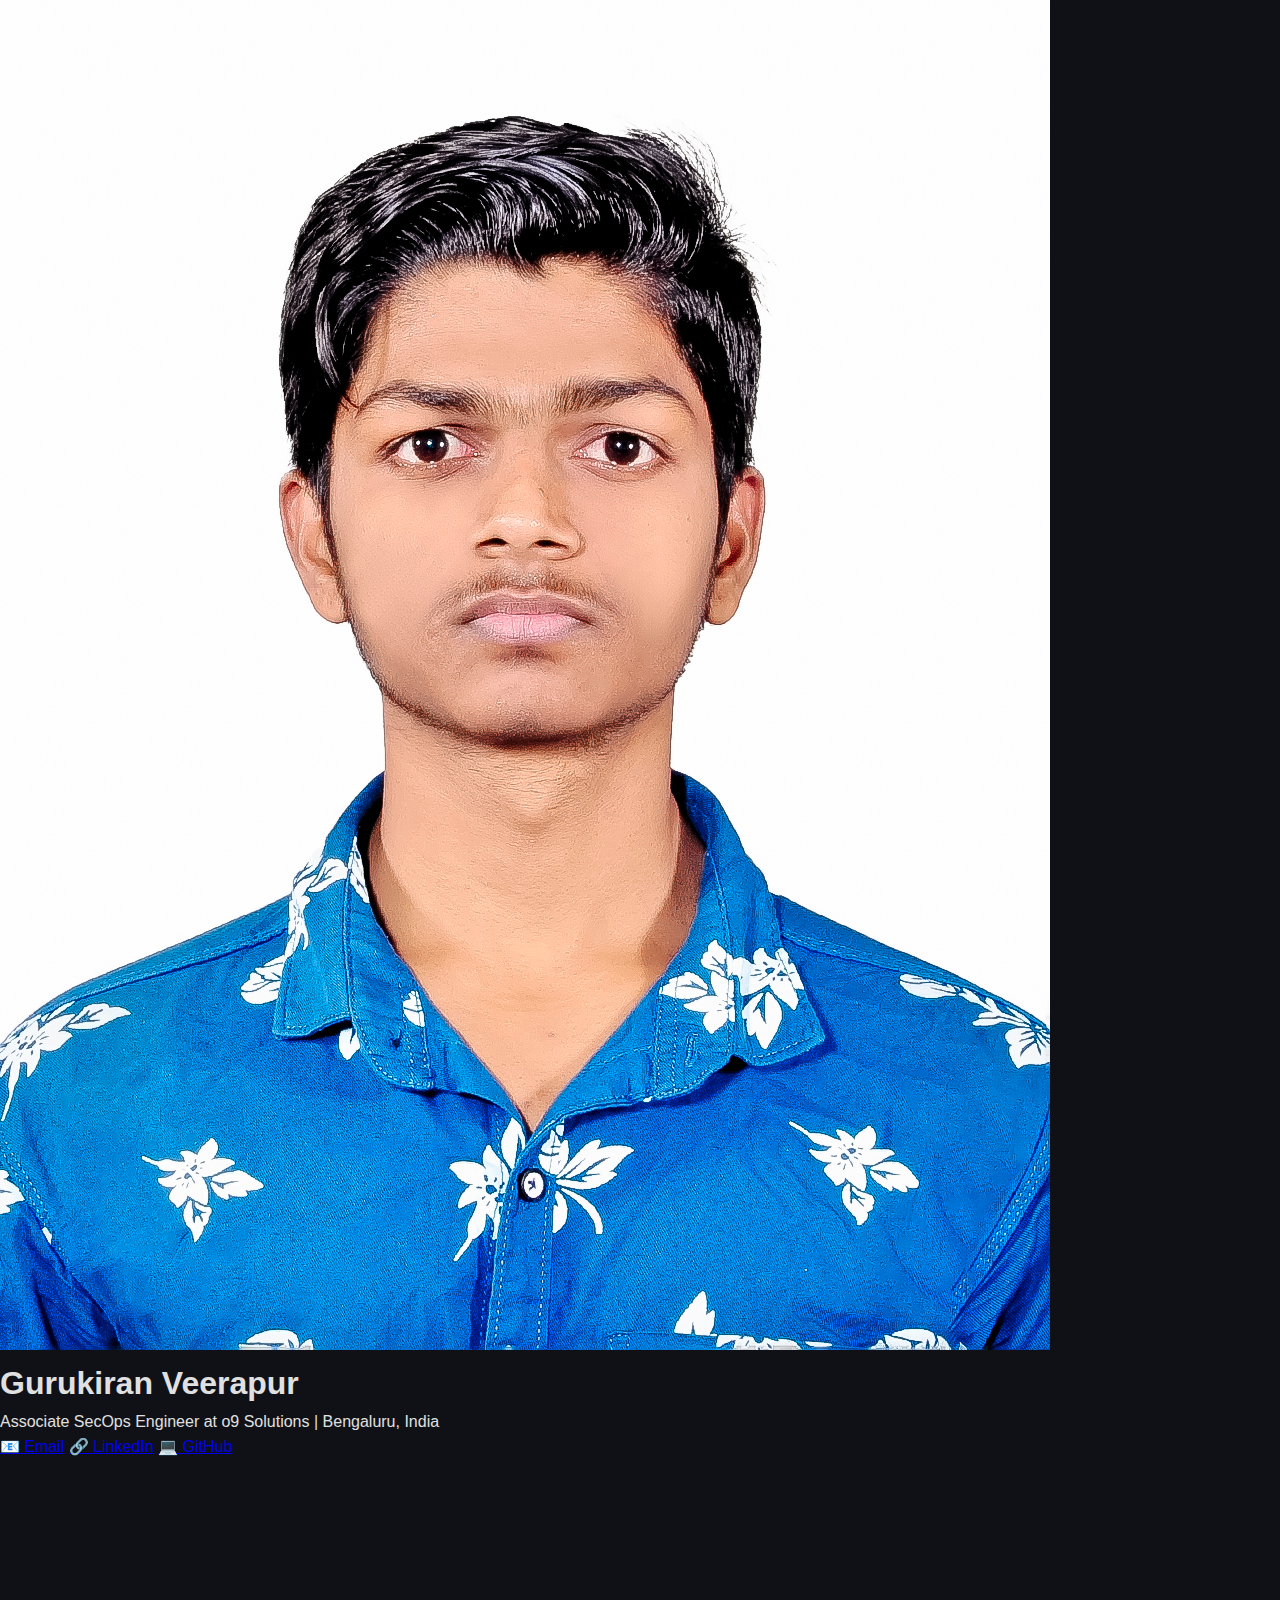
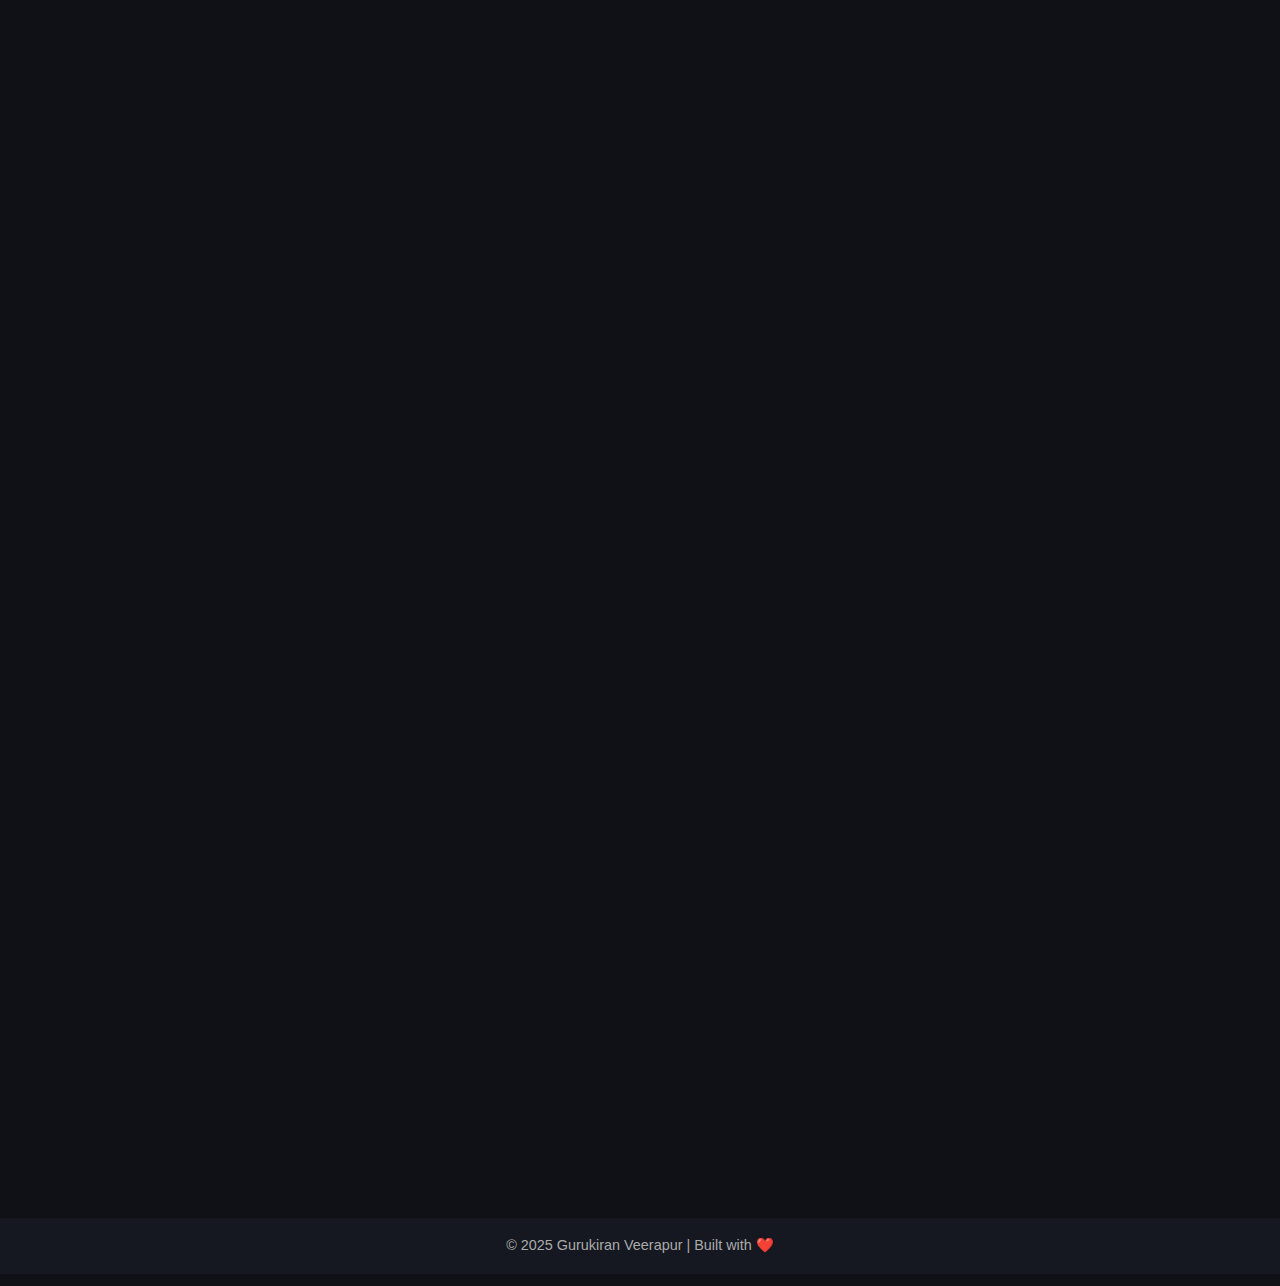
<file: index.html>
<!DOCTYPE html>
<html lang="en">
<head>
  <meta charset="UTF-8" />
  <meta name="viewport" content="width=device-width, initial-scale=1.0" />
  <title>Gurukiran Veerapur | Portfolio</title>
  <link rel="stylesheet" href="style.css" />
  <link rel="icon" href="assets/favicon.ico" />
</head>
<body>
  <header>
    <div class="container">
      <img src="assets/profile.jpg" alt="Gurukiran Veerapur" class="profile-img" />
      <h1>Gurukiran Veerapur</h1>
      <p>Associate SecOps Engineer at o9 Solutions | Bengaluru, India</p>
      <div class="social-links">
        <a href="mailto:gurugk866@gmail.com" target="_blank">📧 Email</a>
        <a href="https://in.linkedin.com/in/gurukiran-veerapur-7a0051268" target="_blank">🔗 LinkedIn</a>
        <a href="https://github.com/" target="_blank">💻 GitHub</a>
      </div>
    </div>
    <!-- AOS Library CSS -->
    <link href="https://unpkg.com/aos@2.3.4/dist/aos.css" rel="stylesheet">

  </header>

  <main>
    <!-- About -->
    <section id="about" class="about-section" data-aos="fade-up">
      <section id="about" class="about-section">
  <div class="container">
    <h2 class="section-title">About Me</h2>
    <div class="about-content">
      <img src="assets/profile.jpg" alt="Gurukiran Veerapur" class="profile-photo" data-aos="zoom-in" data-aos-delay="200" />
      <div class="about-text">
        <h3>Hi, I'm <span class="highlight" data-aos="fade-down" data-aos-delay="400">Gurukiran Veerapur</span></h3>
        <p>
          I’m an <strong data-aos="fade-up" data-aos-delay="600">Associate SecOps Engineer at o9 Solutions</strong> based in <strong>Bengaluru, India</strong>.
          I’m passionate about bridging the gap between <strong>software development</strong> and
          <strong>cybersecurity operations</strong>, ensuring that applications are not only efficient
          but also secure and resilient.
        </p>
        <p>
          With a <strong>B.Tech in Computer Science and Engineering</strong> from <strong>PES University</strong>,
          I bring a strong foundation across multiple domains — from
          <strong>application development</strong> using Java Spring Boot, Python, and C/C++,
          to <strong>web technologies</strong> like HTML, CSS, and JavaScript.
        </p>
        <p>
          I’ve also worked on projects in <strong>Machine Learning</strong>, <strong>Natural Language Processing</strong>,
          and <strong>Computer Vision</strong>, applying intelligent systems to solve real-world challenges.
          In my current role, I focus on strengthening <strong>security operations</strong>,
          automating processes, and improving infrastructure reliability.
        </p>
        <p>
          Outside of work, I love exploring new technologies, contributing to open-source projects,
          and expanding my knowledge in <strong>AI, Security, and Cloud Computing</strong>.
        </p>
      </div>
    </div>
  </div>
</section>

    </section>

    <!-- Experience -->
    <section id="experience" data-aos="fade-right">
      <h2>Experience</h2>

      <div class="experience-item">
        <h3>o9 Solutions, Inc.</h3>
        <p><strong>Associate SecOps Engineer</strong> | Jan 2025 – Present</p>
        <p><strong>SecOps Intern</strong> | Apr 2024 – Dec 2024</p>
        <p>Bengaluru, Karnataka, India</p>
      </div>
    </section>

    <!-- Projects -->
    <section id="projects" data-aos="zoom-in-up">
      <h2>Projects</h2>
      <ul>
        <li><strong>Similar Script Character Recognition</strong> – Developed a VAN-based CNN to recognize Kannada and Telugu characters.</li>
        <li><strong>Heart Disease Detection</strong> – Used CNN for medical data-based prediction.</li>
        <li><strong>NLP QA Bot</strong> – Built a natural language question-answering bot using Python.</li>
      </ul>
    </section>

    <!-- Education -->
    <section id="education" data-aos="fade-left">
      <h2>Education</h2>
      <p><strong>PES University</strong></p>
      <p>B.Tech in Computer Science & Engineering (Jan 2021 – May 2024)</p>
    </section>

    <!-- Contact -->
    <section id="contact" data-aos="fade-up">
      <h2>Contact Me</h2>
      <form id="contactForm">
        <input type="text" id="name" placeholder="Your Name" required />
        <input type="email" id="email" placeholder="Your Email" required />
        <textarea id="message" placeholder="Your Message" rows="5" required></textarea>
        <button type="submit">Send Message</button>
      </form>
      <p id="formStatus"></p>
    </section>
  </main>

  <footer>
    <p>© 2025 Gurukiran Veerapur | Built with ❤️</p>
  </footer>

  <script src="script.js"></script>
  <!-- AOS Library JS -->
  <script src="https://unpkg.com/aos@2.3.4/dist/aos.js"></script>
  <script>
    AOS.init({
      duration: 1000,
      once: true,
      easing: 'ease-in-out'
    });
  </script>

</body>
</html>
</file>
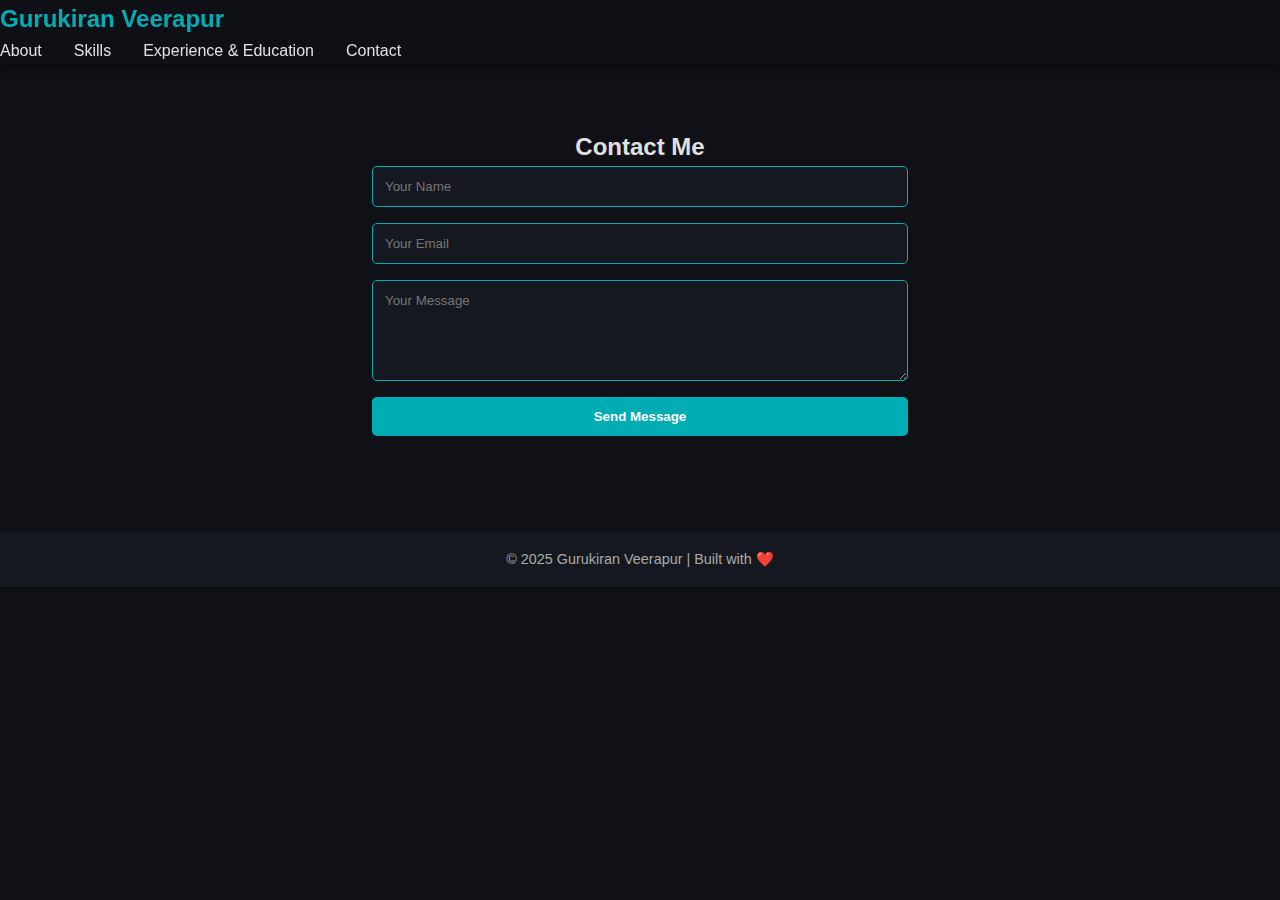
<file: contact.html>
<!DOCTYPE html>
<html lang="en">
<head>
  <meta charset="UTF-8">
  <meta name="viewport" content="width=device-width, initial-scale=1.0">
  <title>Contact | Gurukiran Veerapur</title>
  <link rel="stylesheet" href="style.css">
  <link rel="icon" href="assets/favicon.ico">
</head>
<body>
  <header>
    <nav class="navbar">
      <div class="logo">Gurukiran Veerapur</div>
      <ul class="nav-links">
        <li><a href="index.html">About</a></li>
        <li><a href="skills.html">Skills</a></li>
        <li><a href="experience.html">Experience & Education</a></li>
        <li><a href="contact.html" class="active">Contact</a></li>
      </ul>
    </nav>
  </header>

  <section class="contact-section">
    <h2>Contact Me</h2>
    <form id="contactForm">
      <input type="text" id="name" placeholder="Your Name" required>
      <input type="email" id="email" placeholder="Your Email" required>
      <textarea id="message" placeholder="Your Message" rows="5" required></textarea>
      <button type="submit">Send Message</button>
    </form>
    <p id="formStatus"></p>
  </section>

  <footer>© 2025 Gurukiran Veerapur | Built with ❤️</footer>
  <script src="script.js"></script>
</body>
</html>
</file>
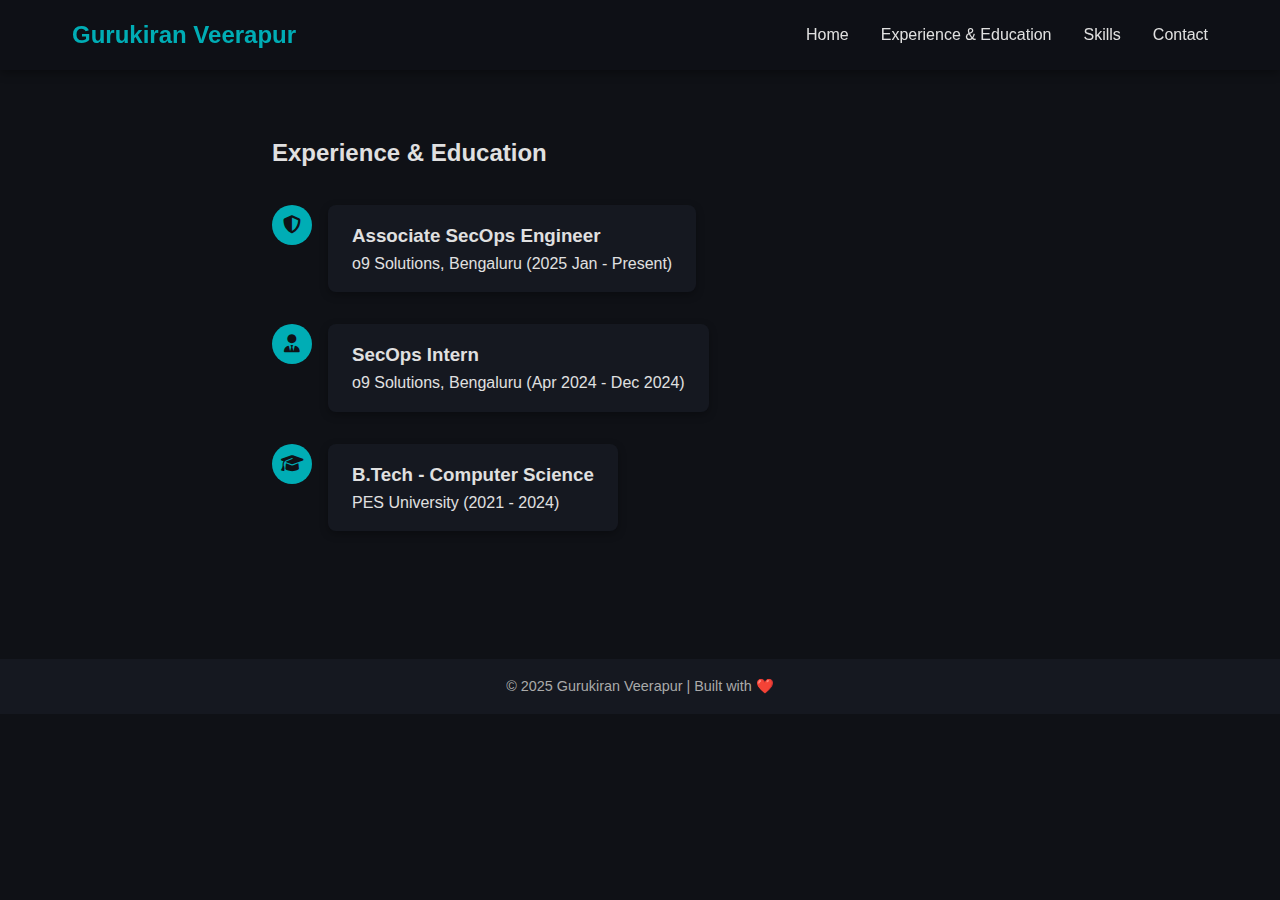
<file: experience.html>
<!DOCTYPE html>
<html lang="en">
<head>
  <meta charset="UTF-8">
  <meta name="viewport" content="width=device-width, initial-scale=1.0">
  <title>Experience & Education | Gurukiran Veerapur</title>
  <link rel="stylesheet" href="style.css">
  <link rel="icon" href="assets/favicon.ico">
  <link rel="stylesheet" href="https://cdnjs.cloudflare.com/ajax/libs/font-awesome/6.5.0/css/all.min.css">
</head>
<body>
  <header>
    <nav class="navbar">
        <div class="nav-container">
            <div class="logo">Gurukiran Veerapur</div>

            <!-- Hamburger menu for mobile -->
            <div class="menu-toggle">
              <span class="bar"></span>
              <span class="bar"></span>
              <span class="bar"></span>
            </div>

            <ul class="nav-links">
              <li><a href="index.html">Home</a></li>
              <li><a href="experience.html" class="active">Experience & Education</a></li>
              <li><a href="skills.html">Skills</a></li>
              <li><a href="contact.html">Contact</a></li>
            </ul>
        </div>
    </nav>
  </header>

  <section class="timeline-section">
    <h2>Experience & Education</h2>

    <div class="timeline">
      <div class="timeline-item">
        <div class="timeline-icon"><i class="fas fa-shield-halved"></i></div>
        <div class="timeline-content">
          <h3>Associate SecOps Engineer</h3>
          <p>o9 Solutions, Bengaluru (2025 Jan - Present)</p>
        </div>
      </div>

      <div class="timeline-item">
        <div class="timeline-icon"><i class="fas fa-user-tie"></i></div>
        <div class="timeline-content">
          <h3>SecOps Intern</h3>
          <p>o9 Solutions, Bengaluru (Apr 2024 - Dec 2024)</p>
        </div>
      </div>

      <div class="timeline-item">
        <div class="timeline-icon"><i class="fas fa-graduation-cap"></i></div>
        <div class="timeline-content">
          <h3>B.Tech - Computer Science</h3>
          <p>PES University (2021 - 2024)</p>
        </div>
      </div>
    </div>
  </section>

  <footer>© 2025 Gurukiran Veerapur | Built with ❤️</footer>
  <script src="script.js"></script>
</body>
</html>
</file>
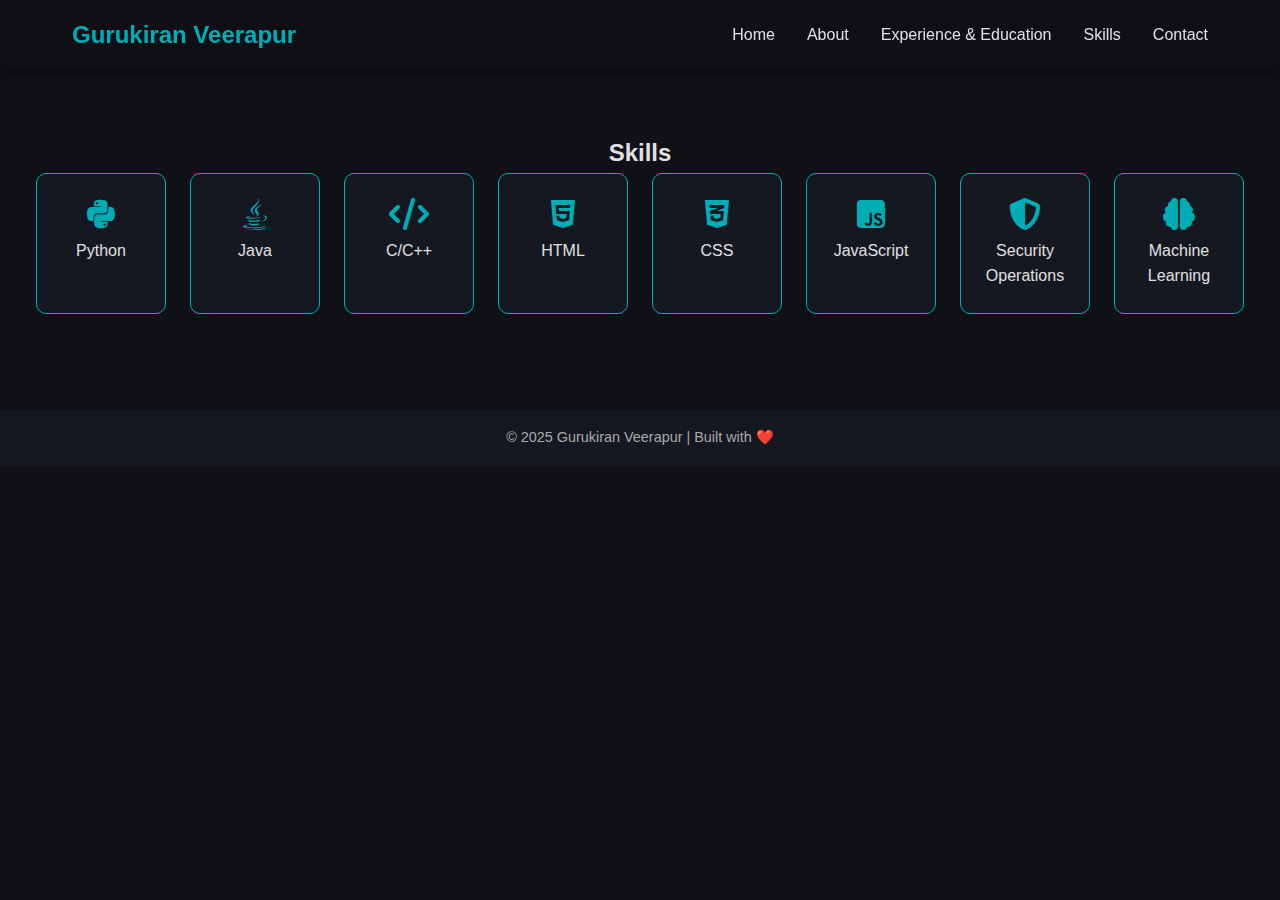
<file: skills.html>
<!DOCTYPE html>
<html lang="en">
<head>
  <meta charset="UTF-8">
  <meta name="viewport" content="width=device-width, initial-scale=1.0">
  <title>Skills | Gurukiran Veerapur</title>
  <link rel="stylesheet" href="style.css">
  <link rel="icon" href="assets/favicon.ico">
  <link rel="stylesheet" href="https://cdnjs.cloudflare.com/ajax/libs/font-awesome/6.5.0/css/all.min.css">
</head>
<body>
  <header>
    <nav class="navbar">
        <div class="nav-container">
            <div class="logo">Gurukiran Veerapur</div>

            <!-- Hamburger menu for mobile -->
            <div class="menu-toggle">
            <span class="bar"></span>
            <span class="bar"></span>
            <span class="bar"></span>
            </div>

            <ul class="nav-links">
            <li><a href="index.html">Home</a></li>
            <li><a href="about.html">About</a></li>
            <li><a href="experience.html">Experience & Education</a></li>
            <li><a href="skills.html">Skills</a></li>
            <li><a href="contact.html">Contact</a></li>
            </ul>
        </div>
    </nav>

  </header>

  <section class="skills-section">
    <h2>Skills</h2>
    <div class="skills-container">
      <div class="skill-card"><i class="fab fa-python"></i><p>Python</p></div>
      <div class="skill-card"><i class="fab fa-java"></i><p>Java</p></div>
      <div class="skill-card"><i class="fas fa-code"></i><p>C/C++</p></div>
      <div class="skill-card"><i class="fab fa-html5"></i><p>HTML</p></div>
      <div class="skill-card"><i class="fab fa-css3-alt"></i><p>CSS</p></div>
      <div class="skill-card"><i class="fab fa-js-square"></i><p>JavaScript</p></div>
      <div class="skill-card"><i class="fas fa-shield-alt"></i><p>Security Operations</p></div>
      <div class="skill-card"><i class="fas fa-brain"></i><p>Machine Learning</p></div>
    </div>
  </section>

  <footer>© 2025 Gurukiran Veerapur | Built with ❤️</footer>
</body>
</html>
</file>
<file: style.css>
/* ====== GLOBAL RESET ====== */
* {
  margin: 0;
  padding: 0;
  box-sizing: border-box;
}

body {
  background-color: #0f1116;
  color: #e0e0e0;
  font-family: "Poppins", sans-serif;
  line-height: 1.6;
}

/* ====== NAVBAR ====== */
.navbar {
  background: rgba(15, 17, 22, 0.95);
  backdrop-filter: blur(10px);
  color: white;
  position: sticky;
  top: 0;
  width: 100%;
  z-index: 999;
  box-shadow: 0 2px 10px rgba(0, 0, 0, 0.4);
}

.nav-container {
  display: flex;
  justify-content: space-between;
  align-items: center;
  padding: 1rem 2rem;
  max-width: 1200px;
  margin: 0 auto;
}

.logo {
  font-size: 1.5rem;
  font-weight: 700;
  color: #00adb5;
  cursor: pointer;
}

.nav-links {
  list-style: none;
  display: flex;
  gap: 2rem;
  transition: all 0.3s ease-in-out;
}

.nav-links a {
  color: #e0e0e0;
  text-decoration: none;
  font-weight: 500;
}

.nav-links a:hover {
  color: #00adb5;
}

/* ===== MOBILE MENU ===== */
.menu-toggle {
  display: none;
  flex-direction: column;
  cursor: pointer;
  z-index: 2000;
  position: relative;
}

.menu-toggle .bar {
  background-color: #00adb5;
  height: 3px;
  width: 25px;
  margin: 4px 0;
  border-radius: 2px;
  transition: 0.3s;
}

/* ===== MOBILE NAV MENU ===== */
@media (max-width: 768px) {
  .menu-toggle {
    display: flex;
  }

  .nav-links {
    position: absolute;
    top: 70px;
    left: 0;
    width: 100%;
    flex-direction: column;
    align-items: center;
    background-color: #151820;
    padding: 1.5rem 0;
    gap: 1.5rem;
    display: none;
  }

  .nav-links.active {
    display: flex;
  }
}

/* ===== MENU TOGGLE ANIMATION ===== */
.menu-toggle.open .bar:nth-child(1) {
  transform: rotate(45deg) translate(5px, 5px);
}
.menu-toggle.open .bar:nth-child(2) {
  opacity: 0;
}
.menu-toggle.open .bar:nth-child(3) {
  transform: rotate(-45deg) translate(5px, -5px);
}

/* ===== ABOUT SECTION ===== */
.about-section {
  padding: 4rem 2rem;
  max-width: 1100px;
  margin: auto;
}

.about-content {
  display: flex;
  align-items: center;
  justify-content: center;
  gap: 3rem;
  flex-wrap: wrap;
}

.profile-photo {
  width: 250px;
  height: 250px;
  border-radius: 50%;
  object-fit: cover;
  border: 3px solid #00adb5;
  box-shadow: 0 0 15px rgba(0, 173, 181, 0.4);
}

.about-text {
  flex: 1;
  min-width: 280px;
}

.highlight {
  color: #00adb5;
}

.about-section h2 {
  font-size: 2rem;
  color: #00adb5;
  margin-bottom: 1.5rem;
  text-align: center;
}

/* ===== MOBILE ABOUT FIX ===== */
@media (max-width: 768px) {
  .about-content {
    flex-direction: column;
    text-align: center;
  }

  .profile-photo {
    width: 180px;
    height: 180px;
  }

  .about-text p {
    text-align: justify;
    padding: 0 1rem;
  }
}

/* ====== TIMELINE ====== */
.timeline-section {
  padding: 4rem 2rem;
  max-width: 800px;
  margin: auto;
}

.timeline {
  position: relative;
}

.timeline-item {
  display: flex;
  align-items: flex-start;
  margin: 2rem 0;
  opacity: 0;
  transform: translateY(30px);
  transition: all 0.6s ease-out;
}

.timeline-item.show {
  opacity: 1;
  transform: translateY(0);
}

.timeline-icon {
  min-width: 40px;
  height: 40px;
  background-color: #00adb5;
  border-radius: 50%;
  display: flex;
  justify-content: center;
  align-items: center;
  color: #0f1116;
  font-size: 18px;
  margin-right: 1rem;
  flex-shrink: 0;
}

.timeline-content {
  background: #151820;
  padding: 1rem 1.5rem;
  border-radius: 8px;
  box-shadow: 0 3px 8px rgba(0, 0, 0, 0.3);
}

/* ====== SKILLS ====== */
.skills-section {
  padding: 4rem 2rem;
  text-align: center;
}

.skills-container {
  display: flex;
  flex-wrap: wrap;
  justify-content: center;
  gap: 1.5rem;
}

.skill-card {
  background: #151820;
  border: 1px solid #00adb5;
  border-radius: 10px;
  padding: 1.5rem;
  width: 130px;
  text-align: center;
  transition: transform 0.3s, box-shadow 0.3s;
}

.skill-card:hover {
  transform: translateY(-5px);
  box-shadow: 0 0 10px rgba(0, 173, 181, 0.6);
}

.skill-card i {
  font-size: 2rem;
  color: #00adb5;
  margin-bottom: 0.5rem;
}

/* ===== CONTACT ===== */
.contact-section {
  padding: 4rem 2rem;
  max-width: 600px;
  margin: auto;
  text-align: center;
}

form {
  display: flex;
  flex-direction: column;
  gap: 1rem;
}

input, textarea {
  padding: 0.75rem;
  border: 1px solid #00adb5;
  border-radius: 5px;
  background: #151820;
  color: #fff;
  font-family: inherit;
}

button {
  background: #00adb5;
  color: #fff;
  padding: 0.75rem;
  border: none;
  border-radius: 5px;
  font-weight: 600;
  cursor: pointer;
  transition: background 0.3s;
}

button:hover {
  background: #00c8d7;
}

/* ===== FOOTER ===== */
footer {
  text-align: center;
  padding: 1rem 0;
  margin-top: 2rem;
  background: #151820;
  color: #aaa;
  font-size: 0.9rem;
}
</file>
